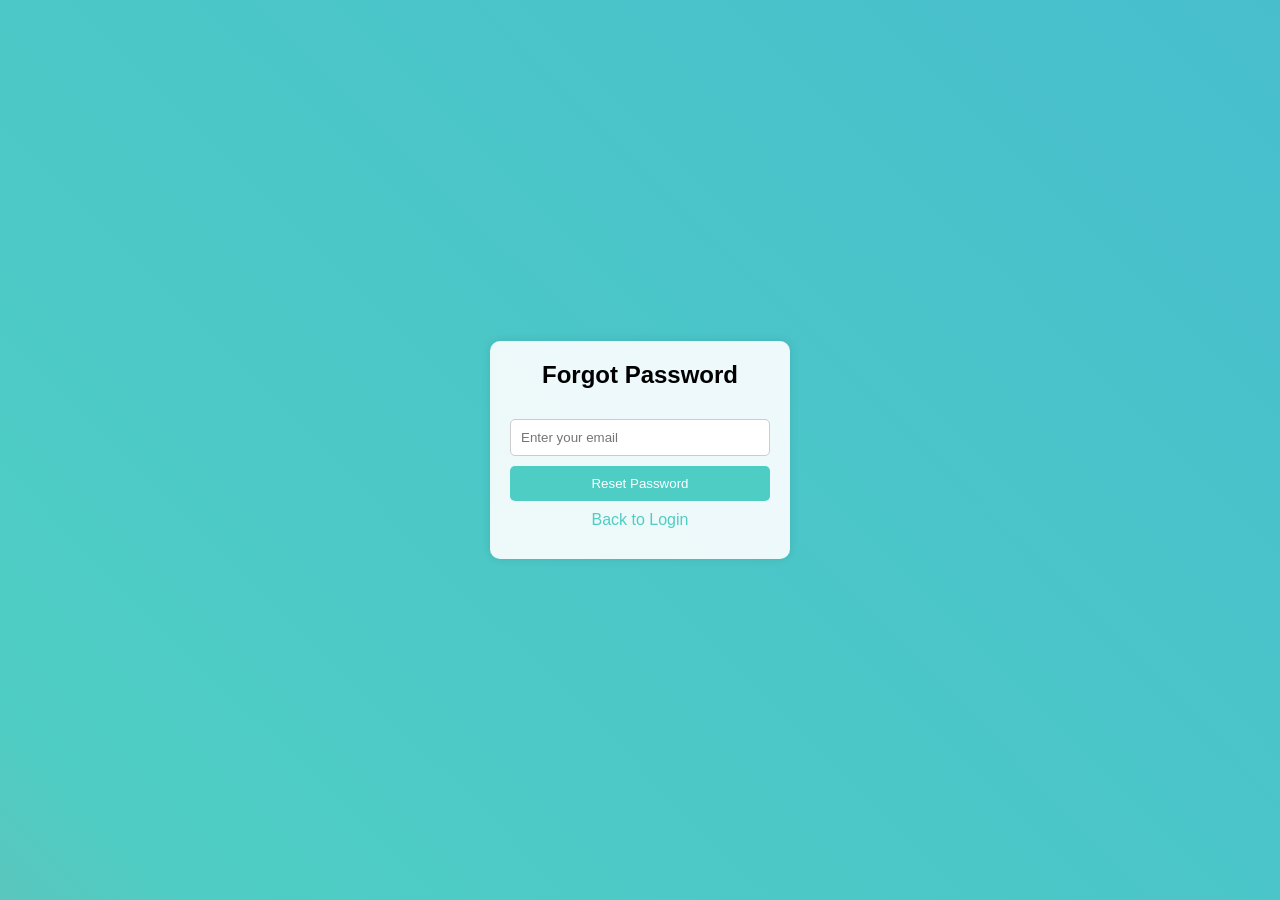
<file: forgot.html>
<!DOCTYPE html>
<html lang="en">
<head>
    <meta charset="UTF-8">
    <meta name="viewport" content="width=device-width, initial-scale=1.0">
    <title>Forgot Password</title>
    <link rel="stylesheet" href="styles.css">
</head>
<body>
    <div class="container">
        <form id="forgotForm">
            <h2>Forgot Password</h2>
            <input type="email" placeholder="Enter your email" required>
            <button type="submit">Reset Password</button>
            <a href="login.html">Back to Login</a>
        </form>
    </div>
    <script src="script.js"></script>
</body>
</html>
</file>
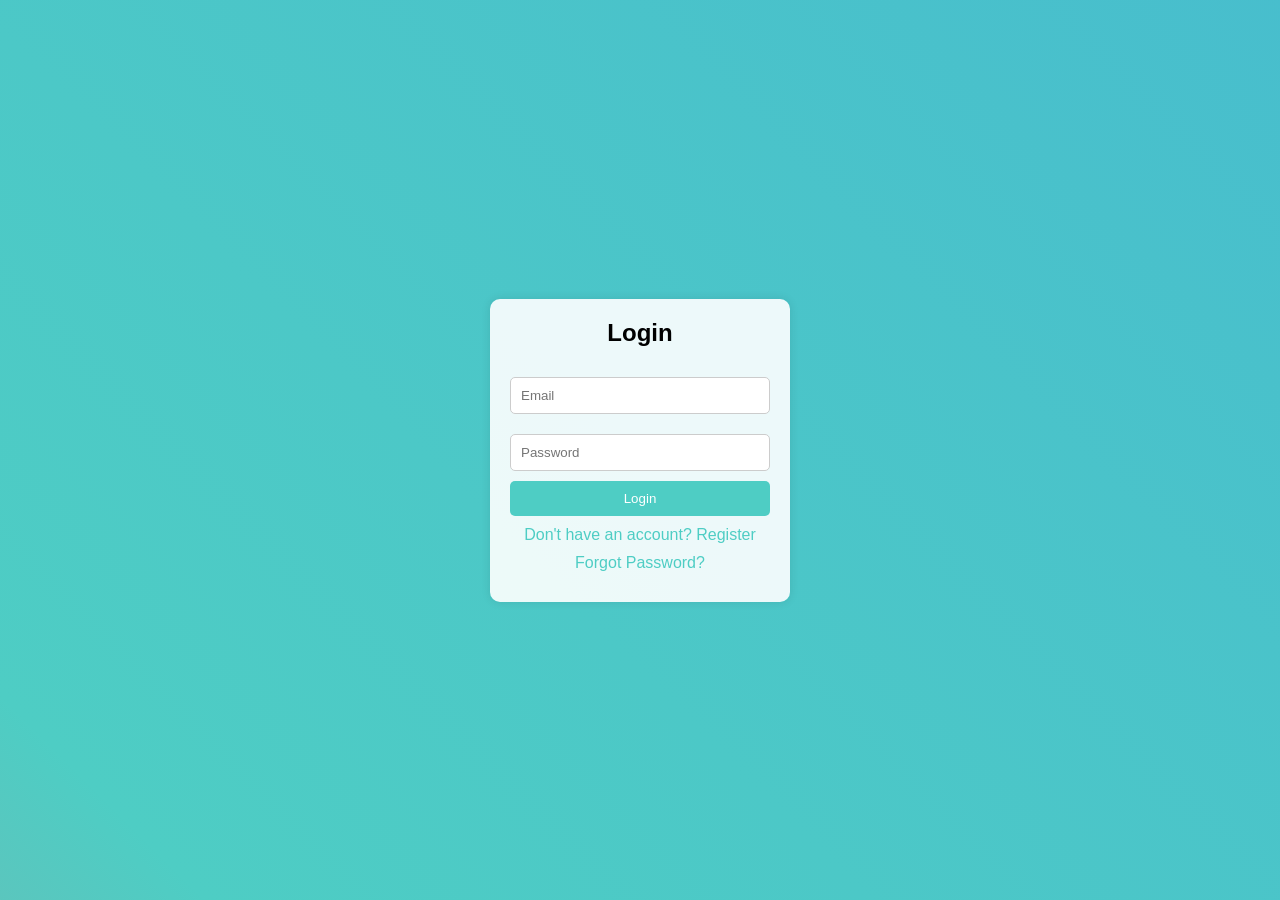
<file: login.html>
<!DOCTYPE html>
<html lang="en">
<head>
    <meta charset="UTF-8">
    <meta name="viewport" content="width=device-width, initial-scale=1.0">
    <title>Login</title>
    <link rel="stylesheet" href="styles.css">
</head>
<body>
    <div class="container">
        <form id="loginForm">
            <h2>Login</h2>
            <input type="email" placeholder="Email" required>
            <input type="password" placeholder="Password" required>
            <button type="submit">Login</button>
            <a href="register.html">Don't have an account? Register</a>
            <a href="forgot.html">Forgot Password?</a>
        </form>
    </div>
    <script src="script.js"></script>
</body>
</html>
</file>
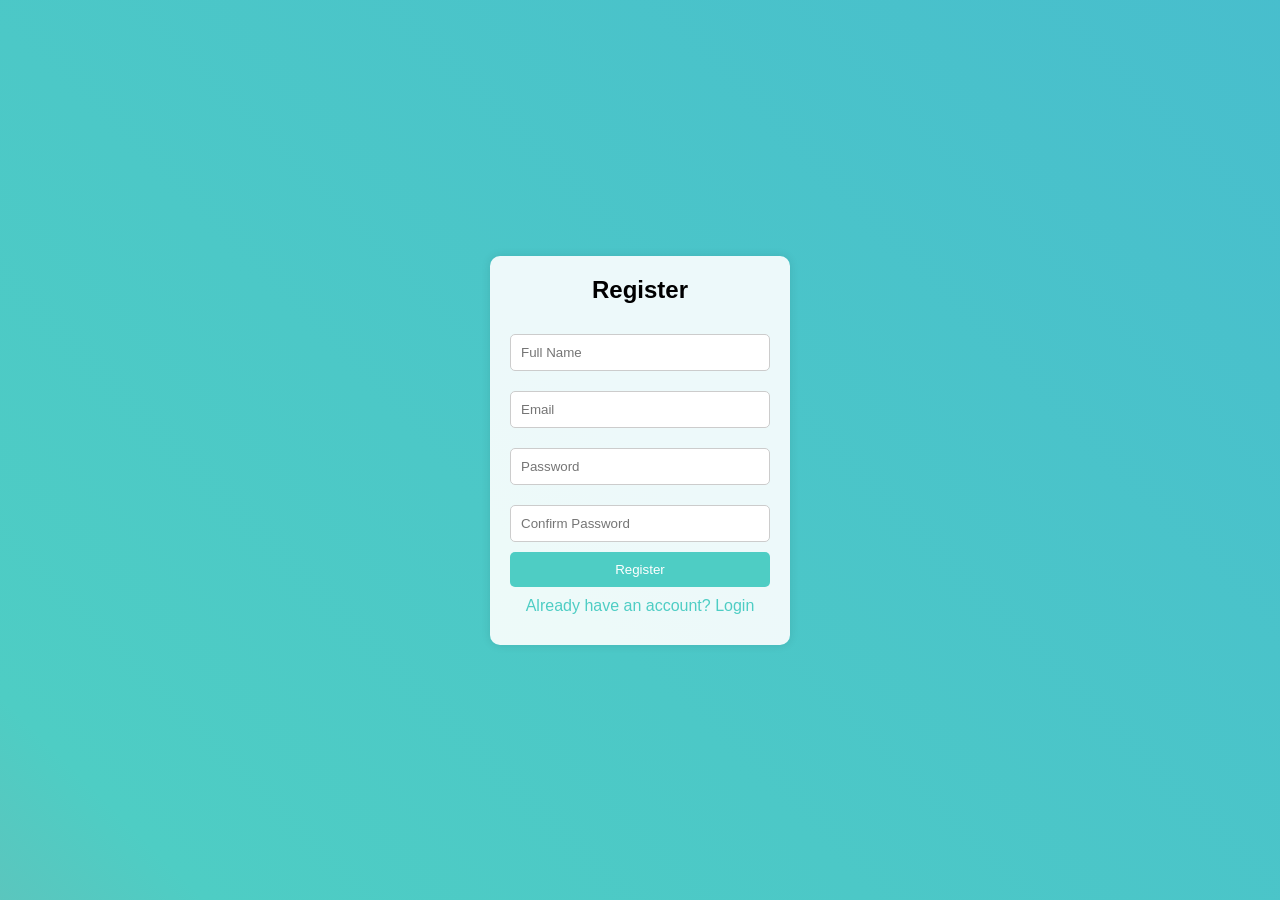
<file: register.html>
<!DOCTYPE html>
<html lang="en">
<head>
    <meta charset="UTF-8">
    <meta name="viewport" content="width=device-width, initial-scale=1.0">
    <title>Register</title>
    <link rel="stylesheet" href="styles.css">
</head>
<body>
    <div class="container">
        <form id="registerForm">
            <h2>Register</h2>
            <input type="text" placeholder="Full Name" required>
            <input type="email" placeholder="Email" required>
            <input type="password" placeholder="Password" required>
            <input type="password" placeholder="Confirm Password" required>
            <button type="submit">Register</button>
            <a href="login.html">Already have an account? Login</a>
        </form>
    </div>
    <script src="script.js"></script>
</body>
</html>
</file>
<file: styles.css>
* {
    margin: 0;
    padding: 0;
    box-sizing: border-box;
}

body {
    font-family: Arial, sans-serif;
    height: 100vh;
    display: flex;
    justify-content: center;
    align-items: center;
    background: linear-gradient(45deg, #ff6b6b, #4ecdc4, #45b7d1, #96ceb4);
    background-size: 400% 400%;
    animation: gradient 15s ease infinite;
}

@keyframes gradient {
    0% { background-position: 0% 50%; }
    50% { background-position: 100% 50%; }
    100% { background-position: 0% 50%; }
}

.container {
    background: rgba(255, 255, 255, 0.9);
    padding: 20px;
    border-radius: 10px;
    box-shadow: 0 0 10px rgba(0,0,0,0.1);
    width: 300px;
    text-align: center;
}

form h2 {
    margin-bottom: 20px;
}

input {
    width: 100%;
    padding: 10px;
    margin: 10px 0;
    border: 1px solid #ccc;
    border-radius: 5px;
}

button {
    width: 100%;
    padding: 10px;
    background: #4ecdc4;
    color: white;
    border: none;
    border-radius: 5px;
    cursor: pointer;
}

button:hover {
    background: #45b7d1;
}

a {
    display: block;
    margin: 10px 0;
    color: #4ecdc4;
    text-decoration: none;
}

a:hover {
    text-decoration: underline;
}
</file>
